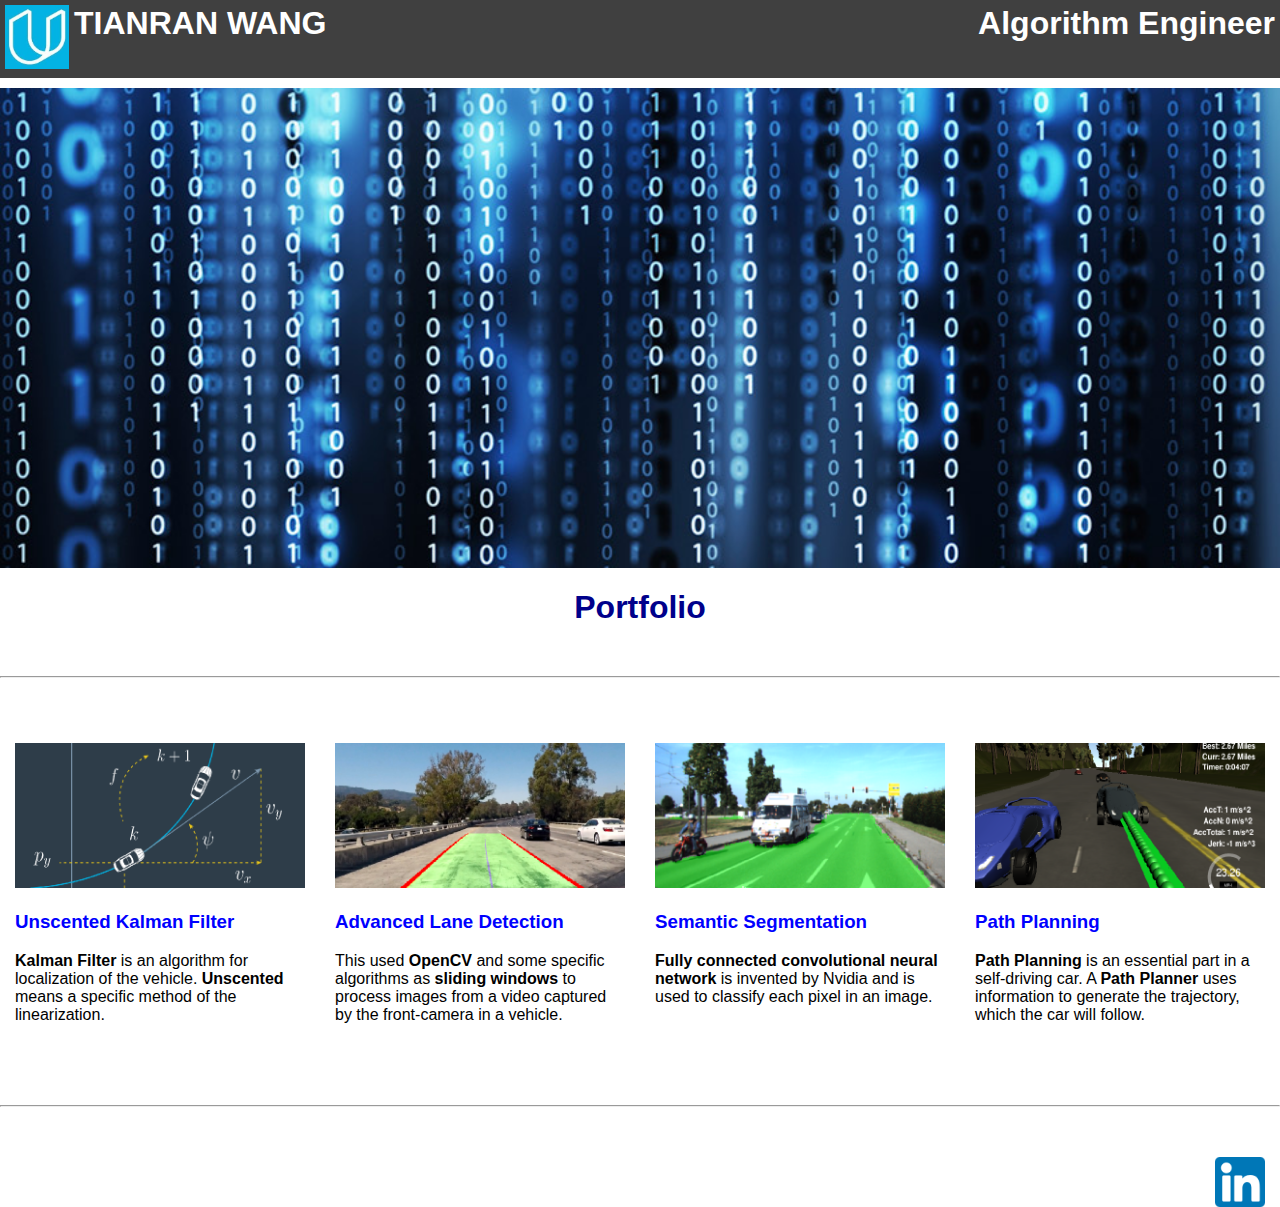
<file: old_version/P2_PortfolioSite/portfolio.html>
<!DOCTYPE html>
<html lang="en">
<head>
    <meta charset="UTF-8">
    <meta name="viewport" content="width=device-width, initial-scale=1.0">
    <title>Tianran Wang - Programmer</title>
    <link rel="stylesheet" href="css/style.css">
</head>
<body>
    <nav id="Header" class="bg-gray">
        <div class="left">
            <img src="pics/logo.jpg" width="64" height="64" alt="logo">
        </div>
        <div class="white xx-large-size right bg-gray">
            Algorithm Engineer
        </div>
        <div class="white xx-large-size left bg-gray">
            TIANRAN WANG
        </div>
    </nav>
    <div class="fullWide">
        <img class="fullWide" src="pics/top_pic.jpg" alt="top_pic">
    </div>
    <div class="fullWide">
        <h1 class="sec-title xx-large-size">Portfolio</h1>
    </div>
    <div class="betweenLine">
        <hr>
    </div>
    <div class="container">
        <div class="smallContainer">
            <a href="https://github.com/TrW236/UnscentedKalmanFilter">
                <img class="smallImg" src="pics/ukf.png" alt="unscented kalman filter">
            </a>
            <h3 class="smallTitle">
                Unscented Kalman Filter
            </h3>
            <p class="text">
                <strong>Kalman Filter</strong> is an algorithm for localization of the vehicle. <strong>Unscented</strong> means a specific method of the linearization.
            </p>
        </div>
        <div class="smallContainer">
            <a href="https://github.com/TrW236/LaneLines_Advanced">
                <img class="smallImg" src="pics/laneFinding.png" alt="advanced lane detection">
            </a>
            <h3 class="smallTitle">
                Advanced Lane Detection
            </h3>
            <p class="text">
                This used <strong>OpenCV</strong> and some specific algorithms as <b>sliding windows</b> to process images from a video captured by the front-camera in a vehicle.
            </p>
        </div>
        <div class="smallContainer">
            <a href="https://github.com/TrW236/SemanticSegmentation">
                <img class="smallImg" src="pics/semanticSegmentation.png" alt="semantic segmentation">
            </a>
            <h3 class="smallTitle">
                Semantic Segmentation
            </h3>
            <p class="text">
                <strong>Fully connected convolutional neural network</strong> is invented by Nvidia and is used to classify each pixel in an image.
            </p>
        </div>
        <div class="smallContainer">
            <a href="https://github.com/TrW236/PathPlanning">
                <img class="smallImg" src="pics/pathPlanning.png" alt="path planning">
            </a>
            <h3 class="smallTitle">
                Path Planning
            </h3>
            <p class="text">
                <b>Path Planning</b> is an essential part in a self-driving car. A <b>Path Planner</b> uses information to generate the trajectory, which the car will follow.
            </p>
        </div>
    </div>
    <div class="betweenLine">
        <hr>
    </div>
    <div class="footer">
        <a href="https://www.linkedin.com/in/tianran-wang/">
            <img class="icon right" src="pics/linkedin.png" alt="linkedin">
        </a>
    </div>
</body>
</html>
</file>
<file: old_version/P2_PortfolioSite/css/style.css>
#Header{
    padding-top: 5px;
    width: 100%;
    padding-bottom: 5px;
    overflow: hidden;
    margin-bottom: 2px;
    font-family: "Franklin ITC",sans-serif;
    font-weight: bold;
    vertical-align: middle;
    display: table;
    /*align-items: center;*/
}

.smallTitle{
    font-family: "Franklin ITC",sans-serif;
    font-weight: bold;
    color:blue;
}

.text{
    font-family: "Franklin ITC",sans-serif;
    font-size: medium;
    color:black;
}

.white{
    color:white;
}

.xx-large-size{
    font-size: xx-large;
}

.left{
    display: table-cell;
    padding-left: 5px;
    float:left;
}

.bg-gray{
    background-color: #404040;
}

.right{
    display: table-cell;
    padding-right:5px;
    float:right;
}

.fullWide{
    display: block;
    margin: 0;
    width: 100%;
    margin-top: 10px;
    margin-bottom: 10px;
}

.betweenLine{
    display: block;
    margin-top: 50px;
    margin-bottom: 50px;
}

.container{
    /*padding: 100px;*/
    width: 100%;
    display: flex;
    flex-wrap:wrap;
}

.smallContainer{
    box-sizing: border-box;
    padding: 15px;
    width:25%;
}

.smallImg{
    width:100%;
}

body{
    max-width: 1280px;
    margin: 0 auto;
}

.sec-title{
    font-family: "Franklin ITC",sans-serif;
    font-weight: bold;
    color:darkblue;
    text-align: center;
}

.icon{
    width: 50px;
    height: 50px;
}

.footer{
    font-family: "Franklin ITC",sans-serif;
    font-weight: bold;
    font-size: xx-large;
    color:darkblue;
    margin: 10px;
}

@media screen and (max-width: 850px){
    .smallContainer{
        box-sizing: border-box;
        padding: 15px;
        width:50%;
    }

    .xx-large-size{
        font-size: x-large;
    }
}

@media screen and (max-width: 425px){
    .smallContainer{
        box-sizing: border-box;
        padding: 15px;
        width:100%;
    }

    .xx-large-size{
        font-size: large;
    }
}
</file>
